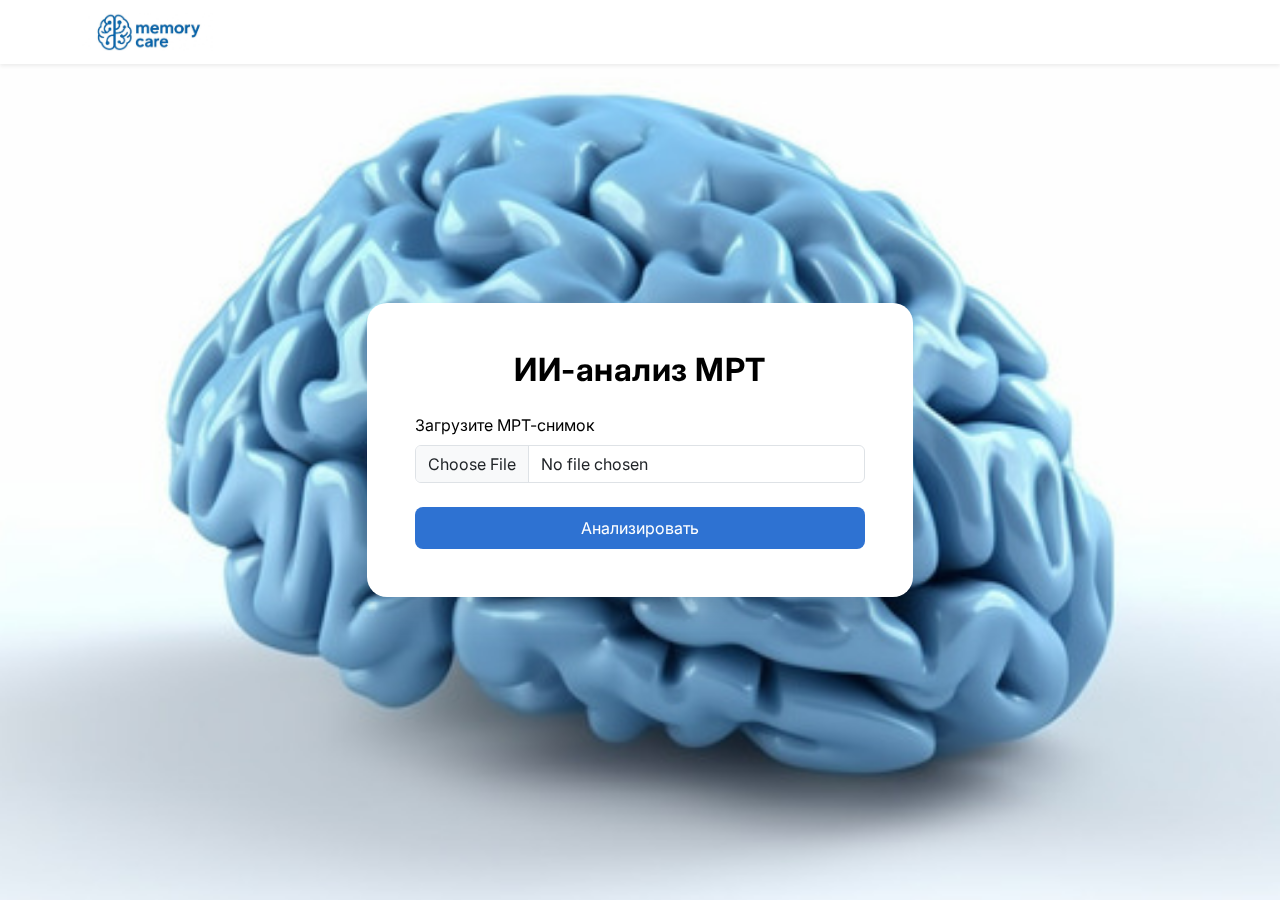
<file: 2AlzAIRemont/analyze.html>
<!DOCTYPE html>
<html lang="ru">
<head>
  <meta charset="UTF-8" />
  <meta name="viewport" content="width=device-width, initial-scale=1.0"/>
  <title>ИИ-анализ МРТ | AlzAI</title>

  <link href="https://cdn.jsdelivr.net/npm/bootstrap@5.3.3/dist/css/bootstrap.min.css" rel="stylesheet"/>
  <link href="https://cdn.jsdelivr.net/npm/aos@2.3.4/dist/aos.css" rel="stylesheet"/>
  <link rel="stylesheet" href="style.css"/>
  <link href="https://fonts.googleapis.com/css2?family=Inter:wght@400;600;700&display=swap" rel="stylesheet"/>

  <style>
    #removeBtn { display: none; }
    body { background: none; position: relative; }
    body::before { content: ""; position: fixed; inset: 0; background: url('blue.png') center/cover no-repeat; z-index: -1; }

    .alz-card { border-radius: 20px; box-shadow: 0 12px 30px rgba(0,0,0,0.1); background: #fff; }
    h2 { letter-spacing: .5px; }
    #mriPreview { display: none; transition: opacity .5s ease; max-height: 280px; }
    .btn-alz { background: #2e72d2; color: #fff; border-radius: 8px; transition: background .3s; }
    .btn-alz:hover { background: #245bb2; }
  </style>
</head>
<body>
  <!-- Navbar -->
  <nav class="navbar navbar-light bg-white shadow-sm fixed-top">
    <div class="container">
      <a class="navbar-brand d-flex align-items-center" href="index.html">
        <img src="assets/memorycare1.jpeg" alt="AlzAI" height="38" class="me-2"/>
      </a>
    </div>
  </nav>

  <main class="pt-nav" style="min-height: calc(100vh - 78px); display: flex; align-items: center;">
    <div class="container">
      <div class="row justify-content-center">
        <div class="col-lg-6" data-aos="zoom-in">
          <div class="alz-card p-5" id="mriCard">
            <h2 class="fw-bold mb-4 text-center" data-aos="fade-down">ИИ-анализ МРТ</h2>

            <form id="mriForm">
              <div class="mb-4" data-aos="fade-right">
                <label for="mriFile" class="form-label">Загрузите МРТ-снимок</label>
                <input type="file" class="form-control" id="mriFile" accept=".jpg,.jpeg,.png,.dcm"/>
              </div>

              <div class="text-center mb-4" data-aos="fade-up">
                <img id="mriPreview" class="img-fluid rounded" alt="Превью"/>
                <button type="button" class="btn btn-outline-danger mt-2" id="removeBtn">Удалить</button>
              </div>

              <div class="d-grid" data-aos="fade-left">
                <button type="submit" id="analyzeBtn" class="btn btn-alz py-2">Анализировать</button>
              </div>
            </form>

            <div id="resultArea" class="alert mt-4 text-center d-none" role="alert"></div>
          </div>
        </div>
      </div>
    </div>
  </main>

  <script src="https://cdn.jsdelivr.net/npm/bootstrap@5.3.3/dist/js/bootstrap.bundle.min.js"></script>
  <script src="https://cdn.jsdelivr.net/npm/aos@2.3.4/dist/aos.js"></script>
  <script>
    AOS.init({ once: true, duration: 700, easing: 'ease-out-cubic' });

    document.addEventListener('DOMContentLoaded', () => {
      const API_URL   = 'http://127.0.0.1:8000/predict'; // эндпоинт FastAPI
      const fileInput = document.getElementById('mriFile');
      const preview   = document.getElementById('mriPreview');
      const removeBtn = document.getElementById('removeBtn');
      const analyzeBtn= document.getElementById('analyzeBtn');
      const resultArea= document.getElementById('resultArea');
      const form      = document.getElementById('mriForm');

      // Превью
      fileInput.addEventListener('change', () => {
        const file = fileInput.files[0];
        if (file) {
          preview.src = URL.createObjectURL(file);
          preview.style.opacity = 0;
          preview.style.display = 'block';
          setTimeout(() => preview.style.opacity = 1, 50);
          removeBtn.style.display = 'inline-block';
        } else {
          preview.style.display = 'none';
          removeBtn.style.display = 'none';
        }
      });

      // Удаление выбранного файла
      removeBtn.addEventListener('click', () => {
        fileInput.value = '';
        preview.style.display = 'none';
        removeBtn.style.display = 'none';
        resultArea.className = 'alert mt-4 text-center d-none';
        resultArea.innerHTML = '';
      });

      // Отправка на сервер
      form.addEventListener('submit', async (e) => {
        e.preventDefault();

        const file = fileInput.files[0];
        if (!file) {
          resultArea.className = 'alert alert-warning mt-4 text-center';
          resultArea.textContent = '⚠️ Пожалуйста, загрузите файл перед анализом.';
          resultArea.style.display = 'block';
          return;
        }

        analyzeBtn.disabled = true;
        resultArea.className = 'alert alert-info mt-4 text-center';
        resultArea.textContent = '💭 Анализирую...';
        resultArea.style.display = 'block';

        try {
          const formData = new FormData();
          formData.append('file', file, file.name);

          const res = await fetch(API_URL, { method: 'POST', body: formData });

          if (!res.ok) {
            const text = await res.text();
            resultArea.className = 'alert alert-danger mt-4 text-center';
            resultArea.textContent = `Ошибка сервера (${res.status}): ${text}`;
            return;
          }

          const data = await res.json();
          // Ожидаем от API: { label, label_ru, prob }
          console.log('API JSON:', data);

          if (!('label' in data) || !('label_ru' in data) || !('prob' in data)) {
            resultArea.className = 'alert alert-danger mt-4 text-center';
            resultArea.textContent = 'Неожиданный формат ответа API.';
            return;
          }

          const pct = (Number(data.prob) * 100).toFixed(1);

          resultArea.className = 'alert alert-success mt-4 text-center';

          if (data.label === "no_demented") {
            resultArea.innerHTML = `
              <h5>Результат: ${data.label_ru}</h5>
              <p>Уверенность модели: <strong>${pct}%</strong></p>
              <p>✅ Поздравляем, всё в порядке!</p>
            `;
          } else {
            resultArea.innerHTML = `
              <h5>Результат: ${data.label_ru}</h5>
              <p>Уверенность модели: <strong>${pct}%</strong></p>
              <p>Мы рекомендуем пройти программу когнитивного развития для пподдержки и замедления прогрессирования:</p>
              <a href="program.html" class="btn btn-primary mt-2">Перейти к программе</a>
            `;
          }
        } catch (err) {
          resultArea.className = 'alert alert-danger mt-4 text-center';
          resultArea.textContent = 'Ошибка при анализе: ' + (err?.message || err);
        } finally {
          analyzeBtn.disabled = false;
        }
      });
    });
  </script>
</body>
</html>
</file>
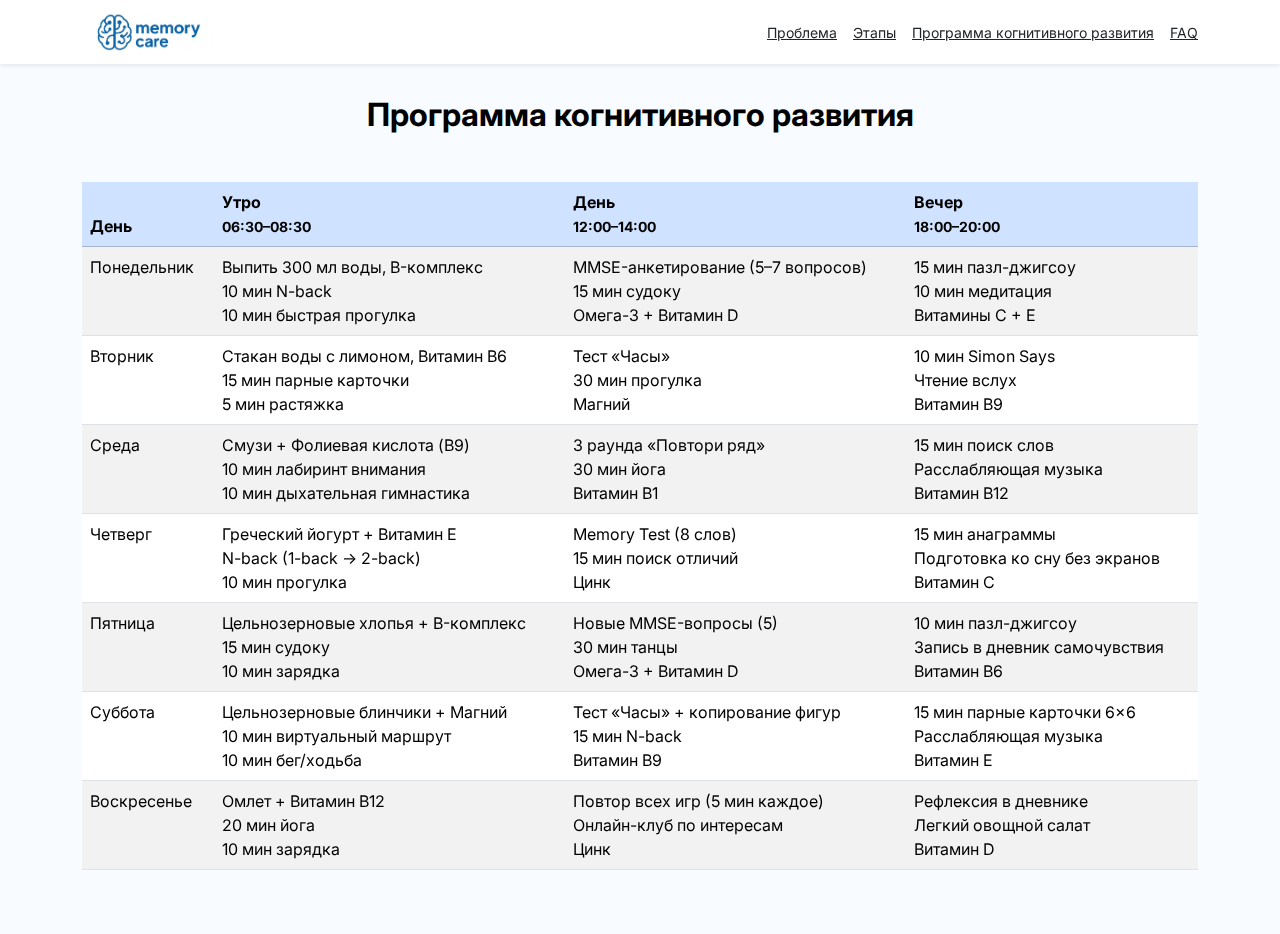
<file: 2AlzAIRemont/program.html>
<!DOCTYPE html>
<html lang="ru">
<head>
  <meta charset="UTF-8" />
  <meta name="viewport" content="width=device-width, initial-scale=1.0" />
  <title>Программа когнитивного развития | MemoryCare</title>
  <link href="https://cdn.jsdelivr.net/npm/bootstrap@5.3.3/dist/css/bootstrap.min.css" rel="stylesheet" />
  <link href="https://cdn.jsdelivr.net/npm/aos@2.3.4/dist/aos.css" rel="stylesheet" />
  <link rel="stylesheet" href="style.css" />
  <link href="https://fonts.googleapis.com/css2?family=Inter:wght@400;600;700&display=swap" rel="stylesheet" />
</head>
<body>
  <!-- Navbar -->
  <nav class="navbar navbar-light bg-white shadow-sm fixed-top">
    <div class="container">
      <a class="navbar-brand d-flex align-items-center" href="index.html">
        <img src="assets/memorycare1.jpeg" alt="MemoryCare" height="38" class="me-2" />
      
      </a>
      <div class="d-none d-md-flex gap-3 small">
        <a href="index.html#problem" class="link-dark">Проблема</a>
        <a href="index.html#timeline" class="link-dark">Этапы</a>
        <a href="program.html" class="link-dark">Программа когнитивного развития</a>
        <a href="index.html#faq" class="link-dark">FAQ</a>
      </div>
    </div>
  </nav>

  <main class="pt-nav py-5">
    <div class="container">
      <h2 class="fw-bold text-center mb-4 mt-5">Программа когнитивного развития</h2>
      <div class="table-responsive mt-5" data-aos="fade-up">
        <table class="table table-striped">
          <thead class="table-primary">
            <tr>
              <th>День</th>
              <th>Утро<br><small>06:30–08:30</small></th>
              <th>День<br><small>12:00–14:00</small></th>
              <th>Вечер<br><small>18:00–20:00</small></th>
            </tr>
          </thead>
          <tbody>
            <tr>
              <td>Понедельник</td>
              <td>Выпить 300 мл воды, B-комплекс<br>10 мин N-back<br>10 мин быстрая прогулка</td>
              <td>MMSE-анкетирование (5–7 вопросов)<br>15 мин судоку<br>Омега-3 + Витамин D</td>
              <td>15 мин пазл-джигсоу<br>10 мин медитация<br>Витамины C + E</td>
            </tr>
            <tr>
              <td>Вторник</td>
              <td>Стакан воды с лимоном, Витамин B6<br>15 мин парные карточки<br>5 мин растяжка</td>
              <td>Тест «Часы»<br>30 мин прогулка<br>Магний</td>
              <td>10 мин Simon Says<br>Чтение вслух<br>Витамин B9</td>
            </tr>
            <tr>
              <td>Среда</td>
              <td>Смузи + Фолиевая кислота (B9)<br>10 мин лабиринт внимания<br>10 мин дыхательная гимнастика</td>
              <td>3 раунда «Повтори ряд»<br>30 мин йога<br>Витамин B1</td>
              <td>15 мин поиск слов<br>Расслабляющая музыка<br>Витамин B12</td>
            </tr>
            <tr>
              <td>Четверг</td>
              <td>Греческий йогурт + Витамин E<br>N-back (1-back → 2-back)<br>10 мин прогулка</td>
              <td>Memory Test (8 слов)<br>15 мин поиск отличий<br>Цинк</td>
              <td>15 мин анаграммы<br>Подготовка ко сну без экранов<br>Витамин C</td>
            </tr>
            <tr>
              <td>Пятница</td>
              <td>Цельнозерновые хлопья + B-комплекс<br>15 мин судоку<br>10 мин зарядка</td>
              <td>Новые MMSE-вопросы (5)<br>30 мин танцы<br>Омега-3 + Витамин D</td>
              <td>10 мин пазл-джигсоу<br>Запись в дневник самочувствия<br>Витамин B6</td>
            </tr>
            <tr>
              <td>Суббота</td>
              <td>Цельнозерновые блинчики + Магний<br>10 мин виртуальный маршрут<br>10 мин бег/ходьба</td>
              <td>Тест «Часы» + копирование фигур<br>15 мин N-back<br>Витамин B9</td>
              <td>15 мин парные карточки 6×6<br>Расслабляющая музыка<br>Витамин E</td>
            </tr>
            <tr>
              <td>Воскресенье</td>
              <td>Омлет + Витамин B12<br>20 мин йога<br>10 мин зарядка</td>
              <td>Повтор всех игр (5 мин каждое)<br>Онлайн-клуб по интересам<br>Цинк</td>
              <td>Рефлексия в дневнике<br>Легкий овощной салат<br>Витамин D</td>
            </tr>
          </tbody>
        </table>
      </div>
    </div>
  </main>

  <script src="https://cdn.jsdelivr.net/npm/bootstrap@5.3.3/dist/js/bootstrap.bundle.min.js"></script>
  <script src="https://cdn.jsdelivr.net/npm/aos@2.3.4/dist/aos.js"></script>
  <script>
    AOS.init({ once:true, duration:800, offset:120 });
  </script>
</body>
</html>
</file>
<file: 2AlzAIRemont/style.css>
:root {
    --alz-primary: #2e72d2;
    --alz-secondary: #83b6ff;
    --alz-bg: #f8fbff;
  }
  
  /* ---------- GLOBAL ---------- */
  html,
  body {
    font-family: "Inter", Arial, sans-serif;
    background: var(--alz-bg);
    color: #000; /* текст теперь чёрный */
    overflow-x: hidden;
  }
  
  .pt-nav {
    padding-top: 78px; /* высота навбара */
  }
  
  /* ---------- HERO ---------- */
  .hero {
    background: #eaf2ff; /* мягкий однотонный голубой бэкграунд */
    padding: 7rem 0 6rem;
  }
  
  /* ---------- SECTION HELPERS ---------- */
  .section-alt {
    background: #ffffff; /* чистый фон для читабельности */
  }
  
  .alz-btn {
    background: var(--alz-primary);
    border: none;
  }
  .alz-btn:hover {
    background: #1e59b2;
  }
  
  /* ---------- CARDS ---------- */
  .stat-card {
    background: #fff;
    border-radius: 12px;
    box-shadow: 0 6px 18px rgba(0, 0, 0, 0.05);
  }
  
  .alz-card {
    background: #fff;
    border-radius: 16px;
    box-shadow: 0 10px 25px rgba(0, 0, 0, 0.06);
    border: none;
  }
  
  /* ---------- TIMELINE ---------- */
  .timeline {
    position: relative;
    margin-left: 20px;
  }
  .timeline::before {
    content: "";
    position: absolute;
    left: 18px;
    top: 0;
    bottom: 0;
    width: 2px;
    background: var(--alz-primary);
  }
  .tl-item {
    position: relative;
    margin-bottom: 2rem;
    padding-left: 60px;
  }
  .tl-icon {
    position: relative;
    left: -2px;
    top: 0;
    width: 70px;
    height: 70px;
    border-radius: 90%;
    display: flex;
    align-items: center;
    justify-content: center;
    font-size: 0.9rem;
    font-weight: 600;
    color: #fff;
  }
  
  /* ---------- PARALLAX CTA ---------- */
  .parallax-cta {
    position: relative;
    background: url('assets/brain_bg.jpg') center / cover fixed no-repeat;
    height: 350px;
    color: #000; /* чёрный текст */
  }
  .parallax-cta::before { /* светлый overlay для контраста */
    content: "";
    position: absolute;
    inset: 0;
    background: rgba(255, 255, 255, 0.6);
  }
  .parallax-cta > * {
    position: relative;
    z-index: 1;
    color: #000
  }
  
  
  /* ---------- MEMORY GAME ---------- */
  .memory-grid {
    display: grid;
    grid-template-columns: repeat(4, 70px);
    grid-gap: 10px;
    justify-content: center;
  }
  .memory-grid button {
    width: 70px;
    height: 70px;
    font-size: 1.8rem;
    border-radius: 8px;
  }
  
  .nav-pills .nav-link.active {
    background: var(--alz-primary);
  }
  #cogResult {
    line-height: 1.6;
  }
  #cogResult strong {
    color: var(--alz-primary);
  }
</file>
